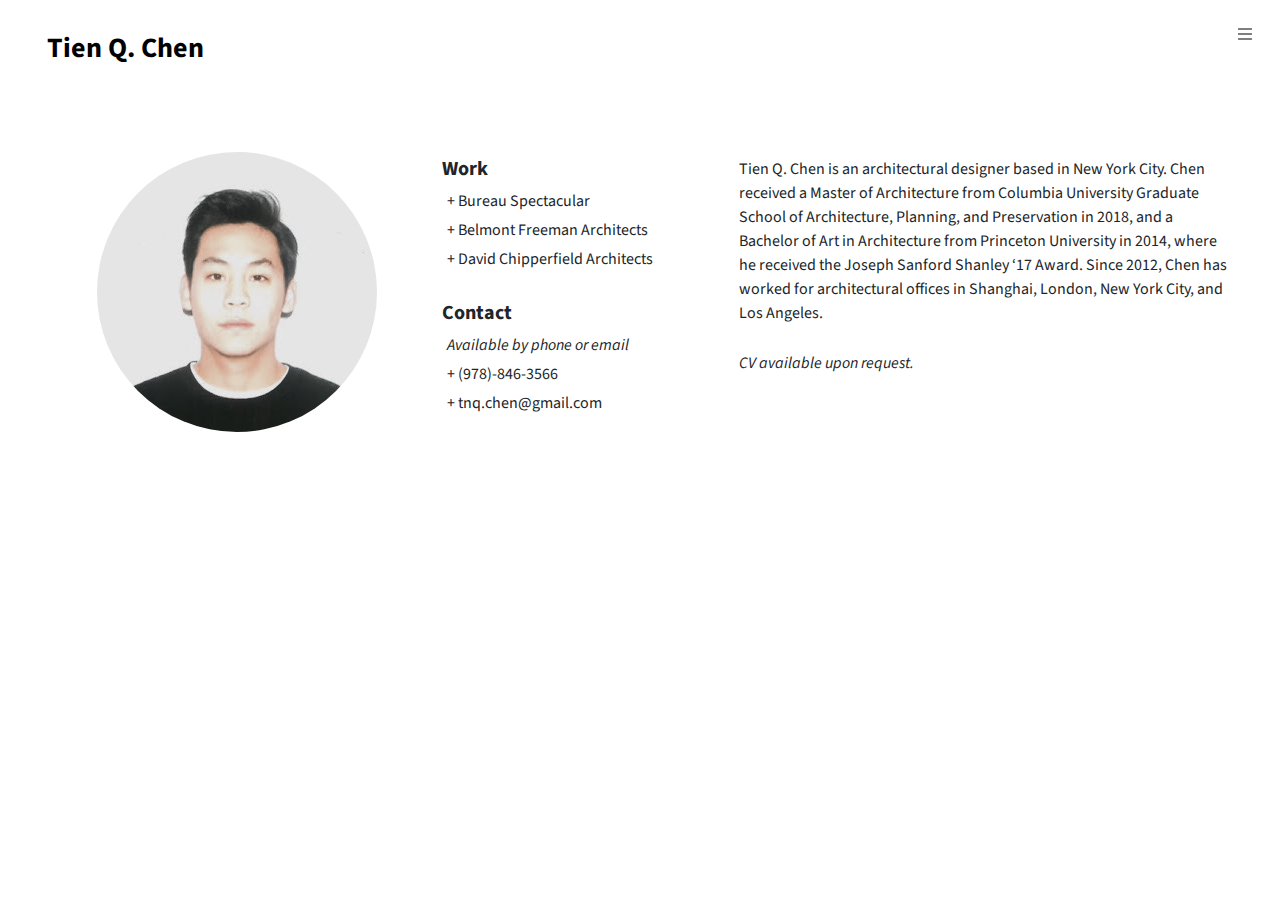
<file: about.html>
<!DOCTYPE html>
<html lang="en">

<head>

  <meta charset="utf-8">
  <meta name="viewport" content="width=device-width, initial-scale=1, shrink-to-fit=no">
  <meta name="description" content="">
  <meta name="author" content="">

  <title>Tien Q. Chen</title>

  <!-- Bootstrap Core CSS -->
  <link href="vendor/bootstrap/css/bootstrap.min.css" rel="stylesheet">

  <!-- Custom Fonts -->
  <link href="vendor/fontawesome-free/css/all.min.css" rel="stylesheet" type="text/css">
  <link href="https://fonts.googleapis.com/css?family=Source+Sans+Pro:300,400,700,300italic,400italic,700italic" rel="stylesheet" type="text/css">
  <link href="vendor/simple-line-icons/css/simple-line-icons.css" rel="stylesheet">

  <!-- Custom CSS -->
  <link href="css/stylish-portfolio.css" rel="stylesheet">

</head>

<body id="page-top">
    <!-- Navigation -->
    <a class="menu-toggle" href="#">
      <i class="fas fa-bars"></i>
    </a>
    <nav id="sidebar-wrapper">
      <ul class="sidebar-nav">

        <li class="sidebar-nav-item">
          <a class="js-scroll-trigger" href="index.html">Home</a>
        </li>
        <li class="sidebar-nav-item">
          <a class="js-scroll-trigger" href="#page-top">About</a>
        </li>
        <li class="sidebar-nav-item">
          <a class="js-scroll-trigger" href="index.html">Portfolio</a>
        </li>
        <li class="sidebar-nav-subitem">
          <a class="js-scroll-trigger" href="house.html">House No. 1</a>
        </li>
        <li class="sidebar-nav-subitem">
          <a class="js-scroll-trigger" href="cathedral.html">Cathedral</a>
        </li>
        <li class="sidebar-nav-subitem">
          <a class="js-scroll-trigger" href="village.html">Hangzhou Athletic Village</a>
        </li>
        <li class="sidebar-nav-subitem">
          <a class="js-scroll-trigger" href="workplace.html">Artist Workplace & Leisure Club</a>
        </li>
        <li class="sidebar-nav-subitem">
          <a class="js-scroll-trigger" href="barrow.html">Barrow Forever</a>
        </li>
      </ul>
    </nav>

    <!-- Header -->
    <header class="masthead d-flex">
        <div class="container my-auto">
          <h1 class="mb-1"><a style="text-decoration:none" href="index.html">Tien Q. Chen</a></h1>
        </div>
    </header>

    <section class="content-section" id="portfolio">
      <div class="container">
        <div class="row no-gutters">
          <div class="col-lg-4">
            <div class="about-img">
              <img class="img-fluid" src="img/IMG_1084.JPG" alt="">
              <!-- <button class="contact">Contact</button> -->
            </div>
          </div> 
          <div class="col-lg-3">
            <div class="about-text">
              <h5 class="hidden">Work</h5>
              <p class="hidden">+ Bureau Spectacular</p>
              <p class="hidden">+ Belmont Freeman Architects</p>
              <p class="hidden">+ David Chipperfield Architects</p>
            </div>
            <div class="about-contact">
              <h5 class="hidden">Contact</h5>
              <p class="hidden"><i>Available by phone or email</i></p>

              <p class="hidden">+ (978)-846-3566</p>
              <p class="hidden">+ tnq.chen@gmail.com</p>
            </div>
          </div>
          <div class="col-lg-5">
            <div class="about-bio">
              <p class="hidden">Tien Q. Chen is an architectural designer based in New York City. 
                Chen received a Master of Architecture from Columbia University Graduate School of 
                Architecture, Planning, and Preservation in 2018, and a Bachelor of Art in 
                Architecture from Princeton University in 2014, where he received the Joseph Sanford 
                Shanley ‘17 Award. Since 2012, Chen has worked for architectural offices in 
                Shanghai, London, New York City, and Los Angeles.</p>

              <p class="hidden"><i>CV available upon request.</i></p>

            </div>
          </div>
        </div>
      </div>
    </section>

    <!-- Scroll to Top Button-->
    <a class="scroll-to-top rounded js-scroll-trigger" href="#page-top">
      <i class="fas fa-angle-up"></i>
    </a>

  <!-- Bootstrap core JavaScript -->
  <script src="vendor/jquery/jquery.min.js"></script>
  <script src="vendor/bootstrap/js/bootstrap.bundle.min.js"></script>

  <!-- Plugin JavaScript -->
  <script src="vendor/jquery-easing/jquery.easing.min.js"></script>

  <!-- Custom scripts for this template -->
  <script src="js/stylish-portfolio.js"></script>

</body>

</html>
</file>
<file: vendor/simple-line-icons/css/simple-line-icons.css>
@font-face {
  font-family: 'simple-line-icons';
  src: url('../fonts/Simple-Line-Icons.eot?v=2.4.0');
  src: url('../fonts/Simple-Line-Icons.eot?v=2.4.0#iefix') format('embedded-opentype'), url('../fonts/Simple-Line-Icons.woff2?v=2.4.0') format('woff2'), url('../fonts/Simple-Line-Icons.ttf?v=2.4.0') format('truetype'), url('../fonts/Simple-Line-Icons.woff?v=2.4.0') format('woff'), url('../fonts/Simple-Line-Icons.svg?v=2.4.0#simple-line-icons') format('svg');
  font-weight: normal;
  font-style: normal;
}
/*
 Use the following CSS code if you want to have a class per icon.
 Instead of a list of all class selectors, you can use the generic [class*="icon-"] selector, but it's slower:
*/
.icon-user,
.icon-people,
.icon-user-female,
.icon-user-follow,
.icon-user-following,
.icon-user-unfollow,
.icon-login,
.icon-logout,
.icon-emotsmile,
.icon-phone,
.icon-call-end,
.icon-call-in,
.icon-call-out,
.icon-map,
.icon-location-pin,
.icon-direction,
.icon-directions,
.icon-compass,
.icon-layers,
.icon-menu,
.icon-list,
.icon-options-vertical,
.icon-options,
.icon-arrow-down,
.icon-arrow-left,
.icon-arrow-right,
.icon-arrow-up,
.icon-arrow-up-circle,
.icon-arrow-left-circle,
.icon-arrow-right-circle,
.icon-arrow-down-circle,
.icon-check,
.icon-clock,
.icon-plus,
.icon-minus,
.icon-close,
.icon-event,
.icon-exclamation,
.icon-organization,
.icon-trophy,
.icon-screen-smartphone,
.icon-screen-desktop,
.icon-plane,
.icon-notebook,
.icon-mustache,
.icon-mouse,
.icon-magnet,
.icon-energy,
.icon-disc,
.icon-cursor,
.icon-cursor-move,
.icon-crop,
.icon-chemistry,
.icon-speedometer,
.icon-shield,
.icon-screen-tablet,
.icon-magic-wand,
.icon-hourglass,
.icon-graduation,
.icon-ghost,
.icon-game-controller,
.icon-fire,
.icon-eyeglass,
.icon-envelope-open,
.icon-envelope-letter,
.icon-bell,
.icon-badge,
.icon-anchor,
.icon-wallet,
.icon-vector,
.icon-speech,
.icon-puzzle,
.icon-printer,
.icon-present,
.icon-playlist,
.icon-pin,
.icon-picture,
.icon-handbag,
.icon-globe-alt,
.icon-globe,
.icon-folder-alt,
.icon-folder,
.icon-film,
.icon-feed,
.icon-drop,
.icon-drawer,
.icon-docs,
.icon-doc,
.icon-diamond,
.icon-cup,
.icon-calculator,
.icon-bubbles,
.icon-briefcase,
.icon-book-open,
.icon-basket-loaded,
.icon-basket,
.icon-bag,
.icon-action-undo,
.icon-action-redo,
.icon-wrench,
.icon-umbrella,
.icon-trash,
.icon-tag,
.icon-support,
.icon-frame,
.icon-size-fullscreen,
.icon-size-actual,
.icon-shuffle,
.icon-share-alt,
.icon-share,
.icon-rocket,
.icon-question,
.icon-pie-chart,
.icon-pencil,
.icon-note,
.icon-loop,
.icon-home,
.icon-grid,
.icon-graph,
.icon-microphone,
.icon-music-tone-alt,
.icon-music-tone,
.icon-earphones-alt,
.icon-earphones,
.icon-equalizer,
.icon-like,
.icon-dislike,
.icon-control-start,
.icon-control-rewind,
.icon-control-play,
.icon-control-pause,
.icon-control-forward,
.icon-control-end,
.icon-volume-1,
.icon-volume-2,
.icon-volume-off,
.icon-calendar,
.icon-bulb,
.icon-chart,
.icon-ban,
.icon-bubble,
.icon-camrecorder,
.icon-camera,
.icon-cloud-download,
.icon-cloud-upload,
.icon-envelope,
.icon-eye,
.icon-flag,
.icon-heart,
.icon-info,
.icon-key,
.icon-link,
.icon-lock,
.icon-lock-open,
.icon-magnifier,
.icon-magnifier-add,
.icon-magnifier-remove,
.icon-paper-clip,
.icon-paper-plane,
.icon-power,
.icon-refresh,
.icon-reload,
.icon-settings,
.icon-star,
.icon-symbol-female,
.icon-symbol-male,
.icon-target,
.icon-credit-card,
.icon-paypal,
.icon-social-tumblr,
.icon-social-twitter,
.icon-social-facebook,
.icon-social-instagram,
.icon-social-linkedin,
.icon-social-pinterest,
.icon-social-github,
.icon-social-google,
.icon-social-reddit,
.icon-social-skype,
.icon-social-dribbble,
.icon-social-behance,
.icon-social-foursqare,
.icon-social-soundcloud,
.icon-social-spotify,
.icon-social-stumbleupon,
.icon-social-youtube,
.icon-social-dropbox,
.icon-social-vkontakte,
.icon-social-steam {
  font-family: 'simple-line-icons';
  speak: none;
  font-style: normal;
  font-weight: normal;
  font-variant: normal;
  text-transform: none;
  line-height: 1;
  /* Better Font Rendering =========== */
  -webkit-font-smoothing: antialiased;
  -moz-osx-font-smoothing: grayscale;
}
.icon-user:before {
  content: "\e005";
}
.icon-people:before {
  content: "\e001";
}
.icon-user-female:before {
  content: "\e000";
}
.icon-user-follow:before {
  content: "\e002";
}
.icon-user-following:before {
  content: "\e003";
}
.icon-user-unfollow:before {
  content: "\e004";
}
.icon-login:before {
  content: "\e066";
}
.icon-logout:before {
  content: "\e065";
}
.icon-emotsmile:before {
  content: "\e021";
}
.icon-phone:before {
  content: "\e600";
}
.icon-call-end:before {
  content: "\e048";
}
.icon-call-in:before {
  content: "\e047";
}
.icon-call-out:before {
  content: "\e046";
}
.icon-map:before {
  content: "\e033";
}
.icon-location-pin:before {
  content: "\e096";
}
.icon-direction:before {
  content: "\e042";
}
.icon-directions:before {
  content: "\e041";
}
.icon-compass:before {
  content: "\e045";
}
.icon-layers:before {
  content: "\e034";
}
.icon-menu:before {
  content: "\e601";
}
.icon-list:before {
  content: "\e067";
}
.icon-options-vertical:before {
  content: "\e602";
}
.icon-options:before {
  content: "\e603";
}
.icon-arrow-down:before {
  content: "\e604";
}
.icon-arrow-left:before {
  content: "\e605";
}
.icon-arrow-right:before {
  content: "\e606";
}
.icon-arrow-up:before {
  content: "\e607";
}
.icon-arrow-up-circle:before {
  content: "\e078";
}
.icon-arrow-left-circle:before {
  content: "\e07a";
}
.icon-arrow-right-circle:before {
  content: "\e079";
}
.icon-arrow-down-circle:before {
  content: "\e07b";
}
.icon-check:before {
  content: "\e080";
}
.icon-clock:before {
  content: "\e081";
}
.icon-plus:before {
  content: "\e095";
}
.icon-minus:before {
  content: "\e615";
}
.icon-close:before {
  content: "\e082";
}
.icon-event:before {
  content: "\e619";
}
.icon-exclamation:before {
  content: "\e617";
}
.icon-organization:before {
  content: "\e616";
}
.icon-trophy:before {
  content: "\e006";
}
.icon-screen-smartphone:before {
  content: "\e010";
}
.icon-screen-desktop:before {
  content: "\e011";
}
.icon-plane:before {
  content: "\e012";
}
.icon-notebook:before {
  content: "\e013";
}
.icon-mustache:before {
  content: "\e014";
}
.icon-mouse:before {
  content: "\e015";
}
.icon-magnet:before {
  content: "\e016";
}
.icon-energy:before {
  content: "\e020";
}
.icon-disc:before {
  content: "\e022";
}
.icon-cursor:before {
  content: "\e06e";
}
.icon-cursor-move:before {
  content: "\e023";
}
.icon-crop:before {
  content: "\e024";
}
.icon-chemistry:before {
  content: "\e026";
}
.icon-speedometer:before {
  content: "\e007";
}
.icon-shield:before {
  content: "\e00e";
}
.icon-screen-tablet:before {
  content: "\e00f";
}
.icon-magic-wand:before {
  content: "\e017";
}
.icon-hourglass:before {
  content: "\e018";
}
.icon-graduation:before {
  content: "\e019";
}
.icon-ghost:before {
  content: "\e01a";
}
.icon-game-controller:before {
  content: "\e01b";
}
.icon-fire:before {
  content: "\e01c";
}
.icon-eyeglass:before {
  content: "\e01d";
}
.icon-envelope-open:before {
  content: "\e01e";
}
.icon-envelope-letter:before {
  content: "\e01f";
}
.icon-bell:before {
  content: "\e027";
}
.icon-badge:before {
  content: "\e028";
}
.icon-anchor:before {
  content: "\e029";
}
.icon-wallet:before {
  content: "\e02a";
}
.icon-vector:before {
  content: "\e02b";
}
.icon-speech:before {
  content: "\e02c";
}
.icon-puzzle:before {
  content: "\e02d";
}
.icon-printer:before {
  content: "\e02e";
}
.icon-present:before {
  content: "\e02f";
}
.icon-playlist:before {
  content: "\e030";
}
.icon-pin:before {
  content: "\e031";
}
.icon-picture:before {
  content: "\e032";
}
.icon-handbag:before {
  content: "\e035";
}
.icon-globe-alt:before {
  content: "\e036";
}
.icon-globe:before {
  content: "\e037";
}
.icon-folder-alt:before {
  content: "\e039";
}
.icon-folder:before {
  content: "\e089";
}
.icon-film:before {
  content: "\e03a";
}
.icon-feed:before {
  content: "\e03b";
}
.icon-drop:before {
  content: "\e03e";
}
.icon-drawer:before {
  content: "\e03f";
}
.icon-docs:before {
  content: "\e040";
}
.icon-doc:before {
  content: "\e085";
}
.icon-diamond:before {
  content: "\e043";
}
.icon-cup:before {
  content: "\e044";
}
.icon-calculator:before {
  content: "\e049";
}
.icon-bubbles:before {
  content: "\e04a";
}
.icon-briefcase:before {
  content: "\e04b";
}
.icon-book-open:before {
  content: "\e04c";
}
.icon-basket-loaded:before {
  content: "\e04d";
}
.icon-basket:before {
  content: "\e04e";
}
.icon-bag:before {
  content: "\e04f";
}
.icon-action-undo:before {
  content: "\e050";
}
.icon-action-redo:before {
  content: "\e051";
}
.icon-wrench:before {
  content: "\e052";
}
.icon-umbrella:before {
  content: "\e053";
}
.icon-trash:before {
  content: "\e054";
}
.icon-tag:before {
  content: "\e055";
}
.icon-support:before {
  content: "\e056";
}
.icon-frame:before {
  content: "\e038";
}
.icon-size-fullscreen:before {
  content: "\e057";
}
.icon-size-actual:before {
  content: "\e058";
}
.icon-shuffle:before {
  content: "\e059";
}
.icon-share-alt:before {
  content: "\e05a";
}
.icon-share:before {
  content: "\e05b";
}
.icon-rocket:before {
  content: "\e05c";
}
.icon-question:before {
  content: "\e05d";
}
.icon-pie-chart:before {
  content: "\e05e";
}
.icon-pencil:before {
  content: "\e05f";
}
.icon-note:before {
  content: "\e060";
}
.icon-loop:before {
  content: "\e064";
}
.icon-home:before {
  content: "\e069";
}
.icon-grid:before {
  content: "\e06a";
}
.icon-graph:before {
  content: "\e06b";
}
.icon-microphone:before {
  content: "\e063";
}
.icon-music-tone-alt:before {
  content: "\e061";
}
.icon-music-tone:before {
  content: "\e062";
}
.icon-earphones-alt:before {
  content: "\e03c";
}
.icon-earphones:before {
  content: "\e03d";
}
.icon-equalizer:before {
  content: "\e06c";
}
.icon-like:before {
  content: "\e068";
}
.icon-dislike:before {
  content: "\e06d";
}
.icon-control-start:before {
  content: "\e06f";
}
.icon-control-rewind:before {
  content: "\e070";
}
.icon-control-play:before {
  content: "\e071";
}
.icon-control-pause:before {
  content: "\e072";
}
.icon-control-forward:before {
  content: "\e073";
}
.icon-control-end:before {
  content: "\e074";
}
.icon-volume-1:before {
  content: "\e09f";
}
.icon-volume-2:before {
  content: "\e0a0";
}
.icon-volume-off:before {
  content: "\e0a1";
}
.icon-calendar:before {
  content: "\e075";
}
.icon-bulb:before {
  content: "\e076";
}
.icon-chart:before {
  content: "\e077";
}
.icon-ban:before {
  content: "\e07c";
}
.icon-bubble:before {
  content: "\e07d";
}
.icon-camrecorder:before {
  content: "\e07e";
}
.icon-camera:before {
  content: "\e07f";
}
.icon-cloud-download:before {
  content: "\e083";
}
.icon-cloud-upload:before {
  content: "\e084";
}
.icon-envelope:before {
  content: "\e086";
}
.icon-eye:before {
  content: "\e087";
}
.icon-flag:before {
  content: "\e088";
}
.icon-heart:before {
  content: "\e08a";
}
.icon-info:before {
  content: "\e08b";
}
.icon-key:before {
  content: "\e08c";
}
.icon-link:before {
  content: "\e08d";
}
.icon-lock:before {
  content: "\e08e";
}
.icon-lock-open:before {
  content: "\e08f";
}
.icon-magnifier:before {
  content: "\e090";
}
.icon-magnifier-add:before {
  content: "\e091";
}
.icon-magnifier-remove:before {
  content: "\e092";
}
.icon-paper-clip:before {
  content: "\e093";
}
.icon-paper-plane:before {
  content: "\e094";
}
.icon-power:before {
  content: "\e097";
}
.icon-refresh:before {
  content: "\e098";
}
.icon-reload:before {
  content: "\e099";
}
.icon-settings:before {
  content: "\e09a";
}
.icon-star:before {
  content: "\e09b";
}
.icon-symbol-female:before {
  content: "\e09c";
}
.icon-symbol-male:before {
  content: "\e09d";
}
.icon-target:before {
  content: "\e09e";
}
.icon-credit-card:before {
  content: "\e025";
}
.icon-paypal:before {
  content: "\e608";
}
.icon-social-tumblr:before {
  content: "\e00a";
}
.icon-social-twitter:before {
  content: "\e009";
}
.icon-social-facebook:before {
  content: "\e00b";
}
.icon-social-instagram:before {
  content: "\e609";
}
.icon-social-linkedin:before {
  content: "\e60a";
}
.icon-social-pinterest:before {
  content: "\e60b";
}
.icon-social-github:before {
  content: "\e60c";
}
.icon-social-google:before {
  content: "\e60d";
}
.icon-social-reddit:before {
  content: "\e60e";
}
.icon-social-skype:before {
  content: "\e60f";
}
.icon-social-dribbble:before {
  content: "\e00d";
}
.icon-social-behance:before {
  content: "\e610";
}
.icon-social-foursqare:before {
  content: "\e611";
}
.icon-social-soundcloud:before {
  content: "\e612";
}
.icon-social-spotify:before {
  content: "\e613";
}
.icon-social-stumbleupon:before {
  content: "\e614";
}
.icon-social-youtube:before {
  content: "\e008";
}
.icon-social-dropbox:before {
  content: "\e00c";
}
.icon-social-vkontakte:before {
  content: "\e618";
}
.icon-social-steam:before {
  content: "\e620";
}
</file>
<file: css/stylish-portfolio.css>
/*!
 * Start Bootstrap - Stylish Portfolio v5.0.8 (https://startbootstrap.com/themes/stylish-portfolio)
 * Copyright 2013-2020 Start Bootstrap
 * Licensed under MIT (https://github.com/StartBootstrap/startbootstrap-stylish-portfolio/blob/master/LICENSE)
 */

body,
html {
  width: 100%;
  height: 100%;
}

body {
  font-family: 'Source Sans Pro';
  width: 100%;
}

.btn-xl {
  padding: 1.25rem 2.5rem;
}

.content-section {
  /* padding-top: 1rem; */
  padding-bottom: 5rem;
}

.content-section-heading h2 {
  font-size: 3rem;
}

.content-section-heading h3 {
  font-size: 1rem;
  text-transform: uppercase;
}

.container{
  max-width: 95%;
}

h1,
h2,
h3,
h4,
h5,
h6 {
  font-weight: 700;
}

.text-faded {
  color: rgba(255, 255, 255, 0.7);
}

/* Map */
.map {
  height: 30rem;
}

@media (max-width: 992px) {
  .map {
    height: 75%;
  }
}

.map iframe {
  pointer-events: none;
}

.scroll-to-top {
  position: fixed;
  right: 15px;
  bottom: 15px;
  display: none;
  width: 40px;
  height: 40px;
  text-align: center;
  color: black;
  background: transparent;
  line-height: 40px;
  opacity: 50%;
}


.scroll-to-top:focus, .scroll-to-top:hover {
  color: #000;
}

.scroll-to-top:hover {
  background: transparent;
  opacity: 100%;
}

.scroll-to-top i {
  font-weight: 800;
}

.masthead {
  min-height: 5rem;
  position: relative;
  display: table;
  width: 100%;
  /* height: auto; */
  /* margin-top: 1rem; */
  padding-top: 1rem;
  padding-bottom: 1rem;
  background-position: center center;
  background-repeat: no-repeat;
  background-size: cover;
}

.masthead h1 {
  font-size: 2.0rem;
  margin: 0;
  padding-top: 1rem;
  padding-bottom: 1rem;
}

.masthead a {
  color: #000;
}

.masthead a:hover {
  color: #000;
}

@media (min-width: 992px) {
  .masthead h1 {
    font-size: 1.75rem;
  }
}

/* Side Menu */
#sidebar-wrapper {
  position: fixed;
  z-index: 2;
  right: 0;
  width: 250px;
  height: 100%;
  transition: all 0.4s ease 0s;
  transform: translateX(250px);
  background: #FFFFFF;
  /* border-left: 1px solid rgba(173, 179, 180, 0.9); */
}

.sidebar-nav {
  position: absolute;
  top: 0;
  width: 250px;
  margin: 0;
  padding: 0;
  list-style: none;
}

.sidebar-nav li.sidebar-nav-item a {
  font-size: 1.2rem;
  display: block;
  text-decoration: none;
  color: #000000;
  padding: 15px;
}

.sidebar-nav li.sidebar-nav-subitem a {
  display: block;
  text-decoration: none;
  color: #000000;
  padding-top: 15px;
  padding-bottom: 15px;
  padding-left: 45px;
}

.sidebar-nav li a:hover {
  text-decoration: none;
  color: #fff;
  background: rgba(37, 36, 36, 0.2);
}

.sidebar-nav li a:active,
.sidebar-nav li a:focus {
  text-decoration: none;
}

.sidebar-nav > .sidebar-brand {
  font-size: 1.2rem;
  background: rgba(173, 179, 180, 0.9);
  height: 50px;
  line-height: 50px;
  padding-top: 1px;
  padding-bottom: 1px;
  padding-left: 15px;
}

.sidebar-nav > .sidebar-brand a {
  color: #000000;
}

.sidebar-nav > .sidebar-brand a:hover {
  color: #fff;
  background: none;
}

#sidebar-wrapper.active {
  right: 250px;
  width: 250px;
  transition: all 0.4s ease 0s;
}

.menu-toggle {
  position: fixed;
  right: 15px;
  top: 15px;
  width: 40px;
  height: 40px;
  text-align: center;
  color: #000;
  background-color:transparent;
  line-height: 40px;
  z-index: 999;
  opacity: 50%;
}

.menu-toggle:focus {
  color: #000;
  background: transparent;
}

.menu-toggle:hover {
  background: transparent;
  color: #000;
  opacity: 100%;
}


.portfolio-item {
  display: block;
  position: relative;
  overflow: hidden;
  max-width: 530px;
  margin: auto auto 1rem;
}

.portfolio-item .caption {
  display: flex;
  height: 100%;
  width: 100%;
  position: absolute;
  top: 0;
  bottom: 0;
  z-index: 1;
}

.portfolio-item .caption .caption-content {
  color: #fff;
  margin: auto 1rem 1rem;
}

.portfolio-item .caption .caption-content .h2 {
  font-size: 1.5rem;
  /* text-transform: uppercase; */
  opacity: 0;
}

.portfolio-item .caption .caption-content p {
  font-weight: 300;
  font-size: 1rem;
  opacity: 0;

}


@media (min-width: 992px) {
  .portfolio-item {
    max-width: none;
    margin: 0.5rem;
  }
  .portfolio-item .caption {
    transition: background-color 0.7s, -webkit-clip-path 0.25s ease-out;
    transition: clip-path 0.25s ease-out, background-color 0.7s;
    transition: clip-path 0.25s ease-out, background-color 0.7s, -webkit-clip-path 0.25s ease-out;
    -webkit-clip-path: inset(0px);
    clip-path: inset(0px);
  }
  .portfolio-item .caption .caption-content {
    transition: opacity 0.75s;
    margin-left: 2rem;
    margin-right: 2rem;
    margin-bottom: 2rem;
  }

  .portfolio-item img {
    transition: -webkit-clip-path 0.25s ease-out;
    transition: clip-path 0.25s ease-out;
    transition: clip-path 0.25s ease-out, -webkit-clip-path 0.25s ease-out;
    -webkit-clip-path: inset(-1px);
    clip-path: inset(-1px);
    object-fit: cover;
    object-position: 50% 50%;
    width: 800px;
    height: 325px;
  }
  .portfolio-item:hover img {
    -webkit-clip-path: inset(1rem);
    clip-path: inset(1rem);
  }
  .portfolio-item:hover .caption {
    background-color: rgba(117, 124, 126, 0.6);
    -webkit-clip-path: inset(1rem);
    clip-path: inset(1rem);

  }
  .portfolio-item:hover .caption .caption-content .h2{
    opacity: 1;
  }
  .portfolio-item:hover .caption .caption-content p{
    opacity: 1;
  }

}

.model-img {
  max-width: none;
  margin-bottom: 100px;
} 

.model-text {
  margin-top: 25px;
  margin-bottom: 125px;
}
.model-text h5 {
  text-align: center;
  width: 50%;
  margin-left: 25%;
}
.model-text p {
  text-align: justify;
  text-align-last: center;
  width: 50%;
  margin-left: 25%;
}

.about-img {
  margin: 50px;
}

.about-img img{
  border-radius: 50%;

}

.about-text, .about-bio {
  margin-top: 55px;
  margin-bottom: 30px;
}
.about-text h5, .about-text p, .about-bio p {
  text-align: left;
}

.about-bio p {
  padding-bottom: 10px;
}

.about-text p, .about-contact p {
  margin: 5px;
}

.about-contact {
  margin-top: 20px;
  /* margin-bottom: 50px; */
}

.about-img button {
  display: block;
  margin-left: auto;
  margin-right: auto;
  margin-top: 25px;
  background-color: white;
  color: red;
  border: 2px solid red;
  font-size: 1.25rem;
  transition-duration: 0.4s;
  cursor: pointer;
}

.about-img button:hover {
  background-color: red;
  color: white;
}

.hidden {
  visibility: hidden;
}

.fadein {
  -webkit-animation: animat_show 0.8s;
  animation: animat_show 0.8s;
  visibility: visible !important;
}

@-webkit-keyframes animat_show {
  0%{opacity:0}
  100%{opacity:1}
}

footer.footer {
  padding-top: 5rem;
  padding-bottom: 5rem;
}

footer.footer .social-link {
  display: block;
  height: 4rem;
  width: 4rem;
  line-height: 4.3rem;
  font-size: 1.5rem;
  background-color: #1D809F;
  transition: background-color 0.15s ease-in-out;
  box-shadow: 0 3px 3px 0 rgba(0, 0, 0, 0.1);
}

footer.footer .social-link:hover {
  background-color: #155d74;
  text-decoration: none;
}

a {
  color: #1D809F;
}

a:hover, a:focus, a:active {
  color: #155d74;
}

.btn-primary {
  background-color: #1D809F !important;
  border-color: #1D809F !important;
  color: #fff !important;
}

.btn-primary:hover, .btn-primary:focus, .btn-primary:active {
  background-color: #155d74 !important;
  border-color: #155d74 !important;
}

.btn-secondary {
  background-color: #ecb807 !important;
  border-color: #ecb807 !important;
  color: #fff !important;
}

.btn-secondary:hover, .btn-secondary:focus, .btn-secondary:active {
  background-color: #ba9106 !important;
  border-color: #ba9106 !important;
}

.btn-dark {
  color: #fff !important;
}

.btn {
  box-shadow: 0px 3px 3px 0px rgba(0, 0, 0, 0.1);
  font-weight: 700;
}

.bg-primary {
  background-color: #1D809F !important;
}

.text-primary {
  color: #1D809F !important;
}

.text-secondary {
  color: #ecb807 !important;
}
</file>
